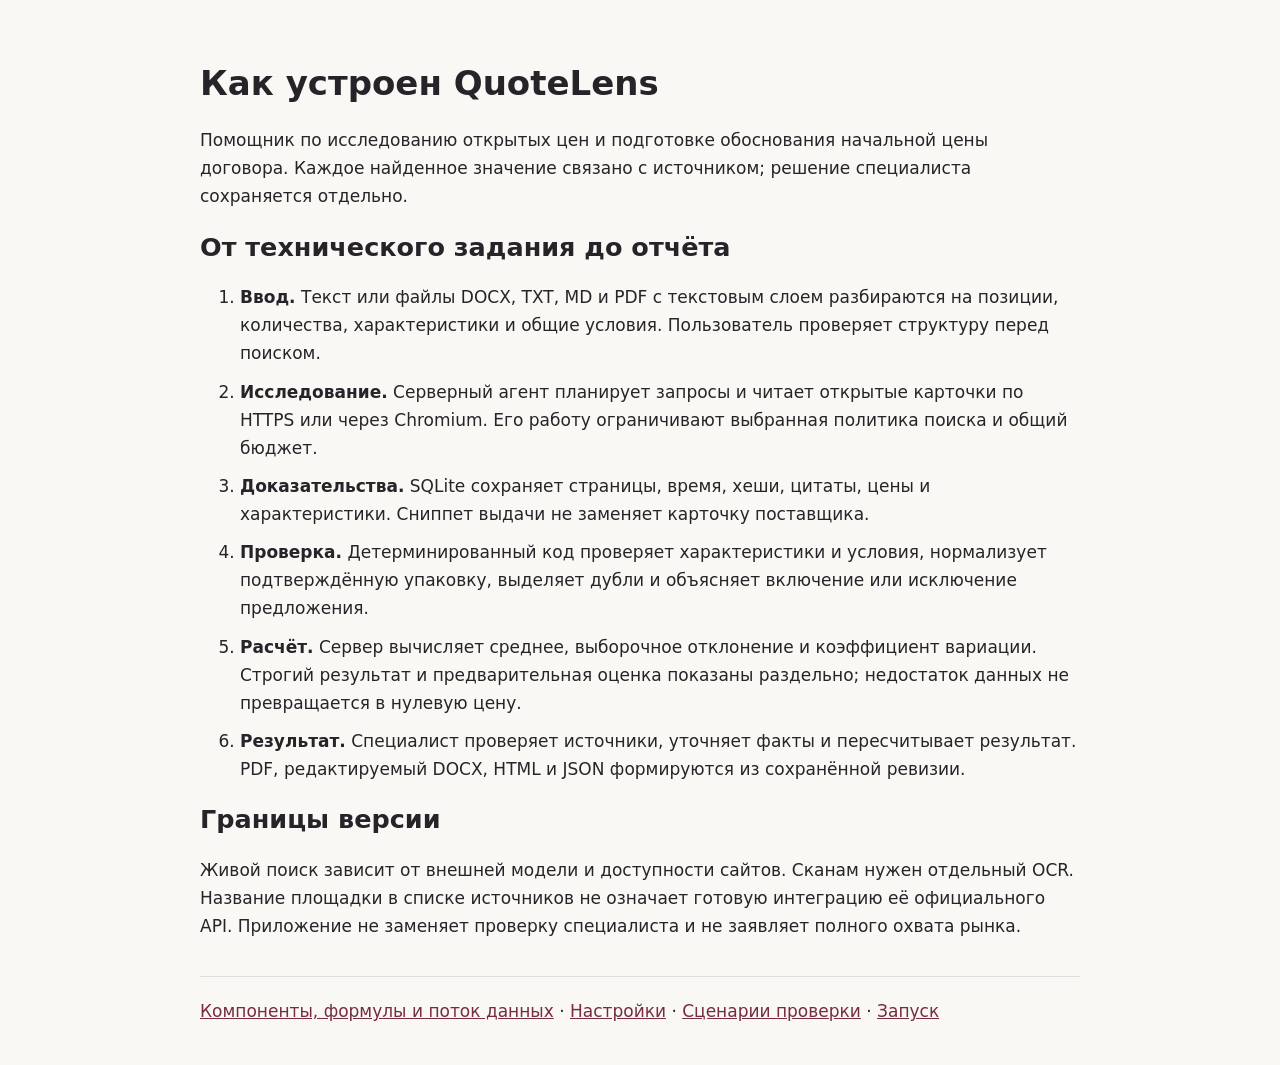
<file: docs/architecture.html>
<!doctype html>
<html lang="ru"><head><meta charset="utf-8"><meta name="viewport" content="width=device-width,initial-scale=1"><title>QuoteLens — архитектура</title><style>body{margin:0;background:#faf8f5;color:#272329;font:17px/1.65 system-ui,sans-serif}main{max-width:880px;margin:auto;padding:40px 24px}h1,h2{line-height:1.2}a{color:#762c3e}li{margin-bottom:.6em}code{background:#eee9e5;padding:.1em .3em;border-radius:4px}footer{margin-top:36px;border-top:1px solid #ddd;padding-top:20px}</style></head><body><main>
<h1>Как устроен QuoteLens</h1><p>Помощник по исследованию открытых цен и подготовке обоснования начальной цены договора. Каждое найденное значение связано с источником; решение специалиста сохраняется отдельно.</p>
<h2>От технического задания до отчёта</h2><ol>
<li><strong>Ввод.</strong> Текст или файлы DOCX, TXT, MD и PDF с текстовым слоем разбираются на позиции, количества, характеристики и общие условия. Пользователь проверяет структуру перед поиском.</li>
<li><strong>Исследование.</strong> Серверный агент планирует запросы и читает открытые карточки по HTTPS или через Chromium. Его работу ограничивают выбранная политика поиска и общий бюджет.</li>
<li><strong>Доказательства.</strong> SQLite сохраняет страницы, время, хеши, цитаты, цены и характеристики. Сниппет выдачи не заменяет карточку поставщика.</li>
<li><strong>Проверка.</strong> Детерминированный код проверяет характеристики и условия, нормализует подтверждённую упаковку, выделяет дубли и объясняет включение или исключение предложения.</li>
<li><strong>Расчёт.</strong> Сервер вычисляет среднее, выборочное отклонение и коэффициент вариации. Строгий результат и предварительная оценка показаны раздельно; недостаток данных не превращается в нулевую цену.</li>
<li><strong>Результат.</strong> Специалист проверяет источники, уточняет факты и пересчитывает результат. PDF, редактируемый DOCX, HTML и JSON формируются из сохранённой ревизии.</li></ol>
<h2>Границы версии</h2><p>Живой поиск зависит от внешней модели и доступности сайтов. Сканам нужен отдельный OCR. Название площадки в списке источников не означает готовую интеграцию её официального API. Приложение не заменяет проверку специалиста и не заявляет полного охвата рынка.</p>
<footer><a href="architecture.md">Компоненты, формулы и поток данных</a> · <a href="configuration.md">Настройки</a> · <a href="scenarios.md">Сценарии проверки</a> · <a href="../README.md">Запуск</a></footer>
</main></body></html>
</file>
